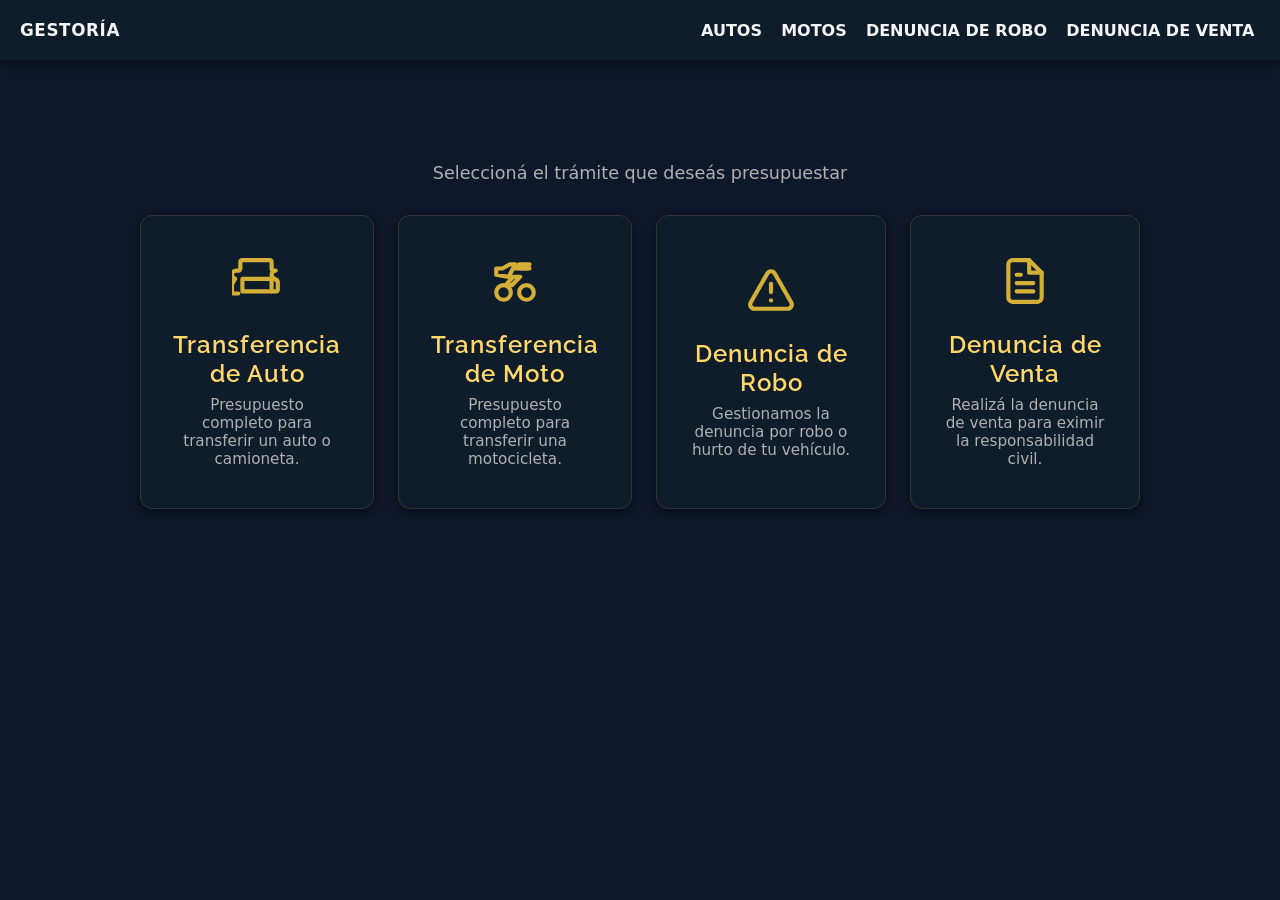
<file: index.html>
<!DOCTYPE html>
<html lang="es">
  <head>
    <meta charset="utf-8" />
    <meta name="viewport" content="width=device-width, initial-scale=1.0" />
    <title>GESTORÍA | Servicios</title>
    <link rel="stylesheet" href="styles.css?v=1.20" />

    <style>
      /* Estilos para las tarjetas de selección de trámite */
      .gestoria-grid {
        display: grid;
        grid-template-columns: 1fr; /* 1 columna en móvil */
        gap: 1.5rem;
        margin-top: 2rem;
        max-width: 1000px;
        margin-left: auto;
        margin-right: auto;
      }

      .tramite-card {
        display: flex;
        flex-direction: column;
        align-items: center;
        justify-content: center;
        background: var(--card);
        border: 1px solid #333;
        border-radius: var(--radius);
        padding: 2.5rem 2rem;
        text-align: center;
        text-decoration: none;
        color: var(--text);
        box-shadow: var(--shadow-2);

        /* Animación dinámica */
        transition: transform 0.3s ease, box-shadow 0.3s ease,
          border-color 0.3s ease;
      }

      .tramite-card:hover {
        transform: translateY(-8px);
        box-shadow: 0 10px 25px rgba(0, 0, 0, 0.4);
        border-color: var(--accent);
      }

      .tramite-card svg {
        width: 50px;
        height: 50px;
        stroke: var(--accent);
        margin-bottom: 1.5rem;
      }

      .tramite-card h3 {
        margin: 0;
        font-size: 1.5rem;
        color: var(--accent-2);
      }

      .tramite-card p {
        color: var(--muted);
        margin: 0.5rem 0 0;
        font-size: 0.95rem;
      }

      /* Responsive para 2 columnas en desktop */
      @media (min-width: 769px) {
        .gestoria-grid {
          grid-template-columns: 1fr 1fr; /* 2 columnas */
        }
      }

      /* Responsive para 4 columnas en desktop muy ancho */
      @media (min-width: 1200px) {
        .gestoria-grid {
          grid-template-columns: repeat(4, 1fr); /* 4 columnas */
        }
      }
    </style>
  </head>
  <body>
    <nav class="navbar" role="navigation" aria-label="Main navigation">
      <div
        class="hamburger"
        id="hamburger"
        aria-label="menu"
        aria-expanded="false"
        role="button"
        tabindex="0"
      >
        <span></span><span></span><span></span>
      </div>
      <a href="index.html#home" class="logo">GESTORÍA</a>
      <ul class="nav-links" id="nav-links">
        <li><a href="presupuestador.html?tipo=auto">AUTOS</a></li>
        <li><a href="presupuestador.html?tipo=moto">MOTOS</a></li>
        <li>
          <a href="presupuestador.html?tipo=denuncia_robo">DENUNCIA DE ROBO</a>
        </li>
        <li>
          <a href="presupuestador.html?tipo=denuncia_venta"
            >DENUNCIA DE VENTA</a
          >
        </li>
      </ul>
    </nav>

    <section id="gestoria-home" class="section">
      <div class="container">
      
        <p style="font-size: 1.1rem; color: var(--muted)">
          Seleccioná el trámite que deseás presupuestar
        </p>

        <div class="gestoria-grid">
          <a href="presupuestador.html?tipo=auto" class="tramite-card">
            <svg
              xmlns="http://www.w3.org/2000/svg"
              width="24"
              height="24"
              viewBox="0 0 24 24"
              fill="none"
              stroke="currentColor"
              stroke-width="2"
              stroke-linecap="round"
              stroke-linejoin="round"
            >
              <path
                d="M19 17h2c.6 0 1-.4 1-1v-3c0-.9-.7-1.7-1.5-1.9C19.7 10.6 19 10 19 9c0-1.1.9-2 2-2h-1c-.6 0-1-.4-1-1V3c0-.6-.4-1-1-1H5c-.6 0-1 .4-1 1v3c0 .6-.4 1-1 1H2c-1.1 0-2 .9-2 2c0 1 .7 1.6 1.5 1.9C.7 12.3 0 13.1 0 14v3c0 .6.4 1 1 1h2"
              />
              <path d="M7 17h10M6 11h12M5 17v-6h14v6H5z" />
            </svg>
            <h3>Transferencia de Auto</h3>
            <p>Presupuesto completo para transferir un auto o camioneta.</p>
          </a>

          <a href="presupuestador.html?tipo=moto" class="tramite-card">
            <svg
              xmlns="http://www.w3.org/2000/svg"
              width="24"
              height="24"
              viewBox="0 0 24 24"
              fill="none"
              stroke="currentColor"
              stroke-width="2"
              stroke-linecap="round"
              stroke-linejoin="round"
            >
              <circle cx="6.5" cy="17.5" r="3.5" />
              <circle cx="17.5" cy="17.5" r="3.5" />
              <path d="M12 4h-2.5L6 6H3v3l6 1 2-4h3L19 6h-3Z" />
              <path d="M10 14h.5l4-4h-3.5L8 13.5V14Z" />
              <path d="m14 4 1 2h3l1-2h-3Z" />
            </svg>
            <h3>Transferencia de Moto</h3>
            <p>Presupuesto completo para transferir una motocicleta.</p>
          </a>

          <a href="presupuestador.html?tipo=denuncia_robo" class="tramite-card">
            <svg
              xmlns="http://www.w3.org/2000/svg"
              width="24"
              height="24"
              viewBox="0 0 24 24"
              fill="none"
              stroke="currentColor"
              stroke-width="2"
              stroke-linecap="round"
              stroke-linejoin="round"
            >
              <path
                d="m21.73 18-8-14a2 2 0 0 0-3.46 0l-8 14A2 2 0 0 0 4 21h16a2 2 0 0 0 1.73-3Z"
              />
              <line x1="12" y1="9" x2="12" y2="13" />
              <line x1="12" y1="17" x2="12.01" y2="17" />
            </svg>
            <h3>Denuncia de Robo</h3>
            <p>Gestionamos la denuncia por robo o hurto de tu vehículo.</p>
          </a>

          <a
            href="presupuestador.html?tipo=denuncia_venta"
            class="tramite-card"
          >
            <svg
              xmlns="http://www.w3.org/2000/svg"
              width="24"
              height="24"
              viewBox="0 0 24 24"
              fill="none"
              stroke="currentColor"
              stroke-width="2"
              stroke-linecap="round"
              stroke-linejoin="round"
            >
              <path
                d="M14 2H6a2 2 0 0 0-2 2v16a2 2 0 0 0 2 2h12a2 2 0 0 0 2-2V8z"
              />
              <polyline points="14 2 14 8 20 8" />
              <line x1="16" y1="13" x2="8" y2="13" />
              <line x1="16" y1="17" x2="8" y2="17" />
              <polyline points="10 9 9 9 8 9" />
            </svg>
            <h3>Denuncia de Venta</h3>
            <p>
              Realizá la denuncia de venta para eximir la responsabilidad
              civil.
            </p>
          </a>
        </div>
      </div>
    </section>

    <script>
      // Script de la Navbar (hamburguesa)
      const hamburger = document.getElementById("hamburger");
      const navLinks = document.getElementById("nav-links");
      if (hamburger)
        hamburger.addEventListener("click", () => {
          navLinks.classList.toggle("active");
          hamburger.setAttribute(
            "aria-expanded",
            navLinks.classList.contains("active")
          );
        });
    </script>
  </body>
</html>
</file>
<file: styles.css>
/*styles.css*/

@import url("https://fonts.googleapis.com/css2?family=Raleway:wght@400;600&display=swap");
@import url("https://fonts.googleapis.com/css2?family=Gruppo&family=Roboto:ital,wght@0,100..900;1,100..900&display=swap");
:root {
  --nav-height: 60px;
  --bg: #0f172a;
  --card: #0f1c2a;
  --accent: #d4af37;
  --accent-2: #ffd76b;
  --muted: #b0b0b0;
  --text: #f5f5f5;
  --glass: rgba(255, 255, 255, 0.03);
  --shadow-1: 0 8px 24px rgba(0, 0, 0, 0.55);
  --shadow-2: 0 4px 12px rgba(0, 0, 0, 0.45);
  --radius: 12px;
  --radius-lg: 20px;
  --gap: 1.2rem;
  --break-sm: 768px;
  --break-md: 900px;
}

/* Reset y base */
* {
  box-sizing: border-box;
}
html,
body {
  height: 100%;
  margin: 0;
  background: var(--bg);
  color: var(--text);
  font-family: Inter, Poppins, system-ui, -apple-system, "Segoe UI", Roboto,
    "Helvetica Neue", Arial;
  scroll-behavior: smooth;
  -webkit-font-smoothing: antialiased;
  -moz-osx-font-smoothing: grayscale;
}
a {
  color: inherit;
  text-decoration: none;
}

body {
  padding-top: var(--nav-height);
}

.sr-only {
  position: absolute !important;
  height: 1px;
  width: 1px;
  overflow: hidden;
  clip: rect(1px, 1px, 1px, 1px);
  white-space: nowrap;
  border: 0;
  padding: 0;
  margin: -1px;
}
:focus {
  outline: 2px solid rgba(212, 175, 55, 0.18);
  outline-offset: 3px;
  border-radius: 6px;
}

/* NAVBAR */
.navbar {
  height: var(--nav-height);
  position: fixed;
  top: 0;
  left: 0;
  right: 0;
  display: flex;
  align-items: center;
  justify-content: space-between;
  padding: 0 1.25rem;
  z-index: 1400;
  background: #0f1c2a;
  backdrop-filter: blur(6px);
  box-shadow: var(--shadow-2);
}
.logo {
  font-weight: 700;
  font-size: 1.05rem;
  letter-spacing: 0.6px;
  text-decoration: none;
}
.nav-links {
display: flex;
gap: 0.5rem; /* <-- Asegúrate de haber aumentado este valor */
list-style: none;
margin: 0;
padding: 0;
align-items: center;
}
.nav-links a {
color: var(--text);
font-weight: 600;
padding: 0.35rem;
border-radius: 6px;
display: inline-block; /* <-- AÑADIDO */
transition: transform 0.2s ease-out, color 0.2s ease-out; /* <-- AÑADIDO */
}
.nav-links a svg {
    display: block; /* Para que ocupe su propio espacio */
    width: 30px;    /* Ancho del ícono */
    height: 30px;   /* Alto del ícono */
    stroke: currentColor; /* El color del ícono seguirá el color del texto del enlace */
    stroke-width: 2; /* Grosor del trazo */
}
.nav-links a:hover {
color: var(--accent);
transform: scale(1.1); /* <-- AÑADIDO (agranda un 10%) */
}
.hamburger {
  display: none;
  flex-direction: column;
  gap: 6px;
  cursor: pointer;
  padding: 6px;
  border-radius: 6px;
}
.hamburger span {
  width: 26px;
  height: 3px;
  background: var(--text);
  border-radius: 2px;
  transition: all 0.25s ease;
}
.hamburger[aria-expanded="true"] span:nth-child(1) {
  transform: translateY(6px) rotate(45deg);
}
.hamburger[aria-expanded="true"] span:nth-child(2) {
  opacity: 0;
}
.hamburger[aria-expanded="true"] span:nth-child(3) {
  transform: translateY(-6px) rotate(-45deg);
}

/* HERO */
.hero {
  position: relative;
  min-height: calc(100vh - var(--nav-height));
  min-height: calc(100svh - var(--nav-height));
  display: flex;
  align-items: flex-end;
  justify-content: center;
  text-align: center;
  padding: 0;
  margin-top: 0;
  overflow: hidden;
  background-color: #000;
}
.hero-bg {
  position: absolute;
  inset: 0;
  background-image: url("assets/fondo-hero1.jpg");
  background-size: cover;
  background-position: center;
  z-index: 0;
  opacity: 0;
  filter: brightness(0.2);
  animation: fadeInBackground 1.2s ease-out 0.1s forwards;
}
.hero-inner {
  position: relative;
  z-index: 10;
  max-width: 1200px;
  margin: 0 auto;
  color: #999696;
  text-align: center;
  padding: 1rem 1rem 6rem;
  opacity: 0;
  animation: fadeIn 1.2s ease-out 0.1s forwards;
}
@keyframes fadeInBackground {
  from {
    opacity: 0;
    filter: brightness(0.2);
  }
  to {
    opacity: 1;
    filter: brightness(1.5);
  }
}
@keyframes fadeInUp {
  to {
    opacity: 1;
    transform: none;
  }
}
@keyframes fadeIn {
  from {
    opacity: 0;
  }
  to {
    opacity: 1;
  }
}

/* BOTONES */
.btn {
  display: inline-flex;
  align-items: center;
  gap: 0.6rem;
  padding: 0.7rem 1rem;
  border-radius: 999px;
  font-weight: 700;
  border: 0;
  cursor: pointer;
}
.btn-primary {
  background: linear-gradient(90deg, var(--accent), var(--accent-2));
  color: #000;
}
.btn-ghost {
  background: transparent;
  color: var(--text);
  border: 1px solid var(--accent);
  padding: 0.6rem 0.9rem;
  border-radius: 8px;
  transition: all 0.2s ease-out;
}
.btn-ghost:hover {
  background: var(--accent);
  color: #000;
  box-shadow: 0 4px 12px rgba(212, 175, 55, 0.1);
}
.btn-whatsapp {
  background: var(--accent);
  color: #000;
  padding: 0.6rem 1rem;
  border-radius: 999px;
  font-weight: 700;
  display: inline-block;
  transition: all 0.2s ease-out;
}
.btn-whatsapp:hover,
.btn-whatsapp:focus {
  transform: translateY(-3px);
  filter: brightness(1.1);
  box-shadow: 0 5px 15px rgba(212, 175, 55, 0.25);
}
.btn-info-modal {
  margin-top: 1.5rem;
}

/* SECCIONES */
.section {
  padding: 2.5rem 1.25rem;
}
.container {
  width: 100%;
  max-width: 1200px;
  margin: 0 auto;
  text-align: center;
 padding-top: 45px;
}

/* TÍTULOS */
h1,
h2,
h3 {
  font-family: "Raleway", sans-serif;
  font-weight: 600;
  letter-spacing: 1px;
}
h2 {
  color: var(--accent);
  margin-bottom: 0.5rem;
  font-size: 2.2rem;
  text-transform: uppercase;
}
.hero-inner h1 {
  font-family: "Gruppo";
  margin: 36rem 0 0.5rem 0;
  font-size: 1.3rem;
  font-weight: 400;
  letter-spacing: 1px;
}

/* VEHÍCULOS GRID & CARD */
.vehiculos-container {
  display: grid !important;
  gap: var(--gap);
  grid-template-columns: repeat(auto-fit, minmax(260px, 1fr));
  margin-top: 1rem;
  visibility: visible !important;
  opacity: 1 !important;
}
.card {
  background: var(--card);
  border-radius: var(--radius);
  overflow: hidden;
  box-shadow: var(--shadow-1);
  transition: transform 0.28s cubic-bezier(0.2, 0.9, 0.2, 1), box-shadow 0.28s;
  display: flex;
  flex-direction: column;
}
.card:hover {
  transform: translateY(-6px);
  box-shadow: 0 18px 40px rgba(0, 0, 0, 0.6);
}
.card picture,
.card img {
  display: block;
}
.card-img {
  width: 100%;
  height: 240px;
  object-fit: cover;
  cursor: pointer;
  display: block;
}
.card-content {
  padding: 1rem;
  flex-direction: column;
  gap: 0.8rem;
  flex: 1;
  text-align: center;
}
.card h3 {
  margin: 0;
  font-size: 1.25rem;
  font-weight: 600;
}
.card .small {
  font-size: 0.88rem;
  color: var(--muted);
}
.card-desc {
  color: var(--muted);
  margin: 0;
}
.price {
  font-weight: 800;
  color: var(--accent);
  font-size: 1.05rem;
}
.btn-whatsapp-card {
  margin-top: 1.5rem;
  padding: 0.5rem 0.8rem;
  font-size: 0.9rem;
  align-self: center;
  max-width: max-content;
}
.badge {
  position: absolute;
  left: 12px;
  top: 12px;
  background: linear-gradient(90deg, var(--accent), var(--accent-2));
  color: #000;
  padding: 0.35rem 0.55rem;
  border-radius: 999px;
  font-weight: 700;
  font-size: 0.78rem;
  box-shadow: 0 6px 18px rgba(0, 0, 0, 0.35);
}
.card-actions {
  display: flex;
  gap: 0.6rem;
  margin-top: 0.6rem;
  justify-content: center;
}
.card-details {
  margin-top: 0.8rem;
  color: var(--muted);
  text-align: left;
  padding-top: 0.5rem;
  border-top: 1px dashed rgba(255, 255, 255, 0.03);
  display: none;
  opacity: 0;
  max-height: 0;
  overflow: hidden;
  transition: opacity 0.3s ease, max-height 0.3s ease, margin-top 0.3s ease,
    padding-top 0.3s ease;
}
.card-details.visible-details {
  opacity: 1;
  max-height: 500px;
  margin-top: 0.8rem;
  padding-top: 0.5rem;
  display: block;
}
.spec-list {
  list-style: none;
  padding: 0;
  margin: 0;
  display: grid;
  gap: 0.3rem;
  font-size: 0.93rem;
}
.spec-list li strong {
  color: var(--text);
  margin-right: 0.35rem;
}

/* MODAL GALERÍA */
.modal {
  position: fixed;
  inset: 0;
  display: none;
  align-items: center;
  justify-content: center;
  background: rgba(0, 0, 0, 0.7);
  z-index: 1500;
  padding: 1rem;
}
.modal[aria-hidden="false"] {
  display: flex;
}
.modal-card {
  background: linear-gradient(180deg, #0f0f0f, #161616);
  border-radius: var(--radius-lg);
  padding: 1rem;
  max-width: 800px;
  width: 100%;
  display: grid;
  grid-template-columns: 1fr;
  gap: 1rem;
  align-items: start;
  position: relative;
}

.modal-info {
  display: none;
}
.cerrar {
  position: absolute;
  top: 18px;
  right: 18px;
  background: transparent;
  color: var(--text);
  border: 0;
  font-size: 26px;
  cursor: pointer;
  padding: 0;
  line-height: 1;
  transition: color 0.2s ease;
}
.cerrar:hover {
  color: var(--accent);
}
.carrousel {
  display: flex;
  gap: 0.5rem;
  flex-wrap: wrap;
  margin-top: 0.5rem;
  align-items: center;
  justify-content: center;
}
/* Estilos compartidos para thumbs */
.carrousel .thumb {
  width: 70px;
  height: 50px;
  object-fit: cover;
  border-radius: 6px;
  cursor: pointer;
  border: 2px solid transparent;
  transition: border-color 0.18s;
  display: inline-block;
  vertical-align: middle;
}
.carrousel .thumb:hover {
  border-color: var(--accent);
}
.carrousel .thumb.active {
  border-color: var(--accent);
  box-shadow: 0 6px 18px rgba(212, 175, 55, 0.08);
}

/* CONTACTO Y MAPA */
.contact-grid {
  display: grid;
  grid-template-columns: 1fr;
  gap: 2rem;
  align-items: center;
}
.contact-grid h2 {
  margin-top: 0;
}
.map-container {
  margin-top: 1.2rem;
  border-radius: var(--radius-lg);
  overflow: hidden;
}
.map-container iframe {
  width: 100%;
  height: 350px;
  border: 0;
  display: block;
}

/* ANIMACIONES */
.fade-in {
  opacity: 0;
  transform: translateY(18px);
  transition: all 3s cubic-bezier(0.2, 0.8, 0.2, 1);
}
.fade-in.visible {
  opacity: 1;
  transform: none;
}

/* FOOTER Y SOCIAL ICONS */
footer {
  text-align: center;
  padding: 3rem 1rem 2rem;
  color: var(--muted);
  font-size: 0.9rem;
  margin-top: 2rem;
  border-top: 1px solid var(--glass);
}

.social-icons { 
  display: flex; 
  justify-content: center; 
  gap: 2.5rem; /* <--- AUMENTADO */
  margin-top: 2.5rem; 
}
.social-icons a { 
  color: var(--muted); 
  transition: color 0.2s ease, transform 0.2s ease; 
  display: inline-block; 
}

/* ESTILO AL PRESIONAR (Móvil y PC) */
.social-icons a:active {
  color: var(--accent);
  transform: translateY(-3px); 
}

.logo-ticker-section {
  padding-top: 1rem; /* Menos padding arriba */
  padding-bottom: 2rem; /* Más padding abajo */
  background-color: #0d0d0d; /* Fondo sutil si quieres */
  
}

.logo-ticker {
  width: 100%;
  overflow: hidden; /* Oculta lo que se sale */
  position: relative; /* Para posibles efectos de degradado */
  /* Opcional: Máscara con degradado en los bordes */
  -webkit-mask-image: linear-gradient(to right, transparent, black 20%, black 80%, transparent);
  mask-image: linear-gradient(to right, transparent, black 20%, black 80%, transparent);
}

.logo-ticker__track {
  display: flex;
  align-items: center; /* Centra verticalmente los logos */
  gap: 4rem; /* Espacio entre logos */
  list-style: none;
  margin: 0;
  padding: 1.5rem 0; /* Pequeño padding vertical */
  width: max-content; /* Se ajusta al contenido */
  
  /* Animación */
  animation: scroll 30s linear infinite; 
}

/* Pausar animación al pasar el mouse (opcional) */
.logo-ticker:hover .logo-ticker__track {
  animation-play-state: paused;
}

.logo-ticker__track li {
  flex-shrink: 0; /* Evita que los logos se achiquen */
}

.logo-ticker__track img {
  display: block; /* Quita espacio extra debajo */
  max-height: 100px; /* Altura máxima (ajusta según tus logos) */
  width: auto;     /* Ancho automático */
  filter: grayscale(1) brightness(0.8); /* Efecto B&N tenue */
  opacity: 0.8;
  transition: filter 0.3s ease, opacity 0.3s ease;
}

/* Efecto al pasar el mouse sobre un logo (opcional) */
.logo-ticker__track img:hover {
  filter: grayscale(0) brightness(1);
  opacity: 1;
}

/* Definición de la animación */
@keyframes scroll {
  from {
    transform: translateX(0);
  }
  to {
    /* Mueve hacia la izquierda la mitad del ancho total (porque duplicamos los logos) */
    transform: translateX(calc(-50% - (var(--logo-gap, 4rem) / 2))); 
  }
}

/* Ajuste para el gap en el cálculo de translateX */
:root { --logo-gap: 4rem; } /* Define el gap como variable CSS */
.logo-ticker__track { gap: var(--logo-gap);}

/* ESTILO HOVER (SOLO PC con mouse) */
@media (hover: hover) {
  .social-icons a:hover { 
    color: var(--accent); 
    transform: translateY(-3px); 
  }
}

/* Estilo del SVG */
.social-icons svg { 
  width: 28px; 
  height: 28px; 
  fill: currentColor; 
}

/* GRADIENTE HERO */
.hero::after {
  content: "";
  position: absolute;
  bottom: 0;
  left: 0;
  right: 0;
  height: 120px;
  background: linear-gradient(to bottom, rgba(13, 13, 13, 0), var(--bg));
  z-index: 1;
}

/* --- Estilos para Video Modal --- */
.media-container {
  position: relative;
  width: 100%;
  height: 450px; /* Ajustado para proporción ~16:9 */
  border-radius: 8px;
  background-color: #000;
  overflow: hidden;
}
.media-container > #imagen-principal,
.media-container > .video-container { /* Aplica a ambos contenedores de video */
  position: absolute;
  top: 0;
  left: 0;
  width: 100%;
  height: 100%; /* Ocupa la altura del .media-container */
  border-radius: 8px;
}
.modal-card img#imagen-principal {
  width: 100%;
  height: 100%;
  object-fit: cover;
  background-color: #000;
}
#youtube-iframe,
#local-video {
  width: 100%;
  height: 100%; /* Ocupa la altura de su contenedor (.video-container) */
  border: 0;
  /* object-fit: cover; <- No aplica a iframe, object-fit: contain; es default para video */
}
.thumb-video {
  background-color: #333;
  background-image: url('data:image/svg+xml;utf8,<svg xmlns="http://www.w3.org/2000/svg" viewBox="0 0 24 24" fill="white"><path d="M8 5v14l11-7z"/></svg>');
  background-size: 40%;
  background-position: center;
  background-repeat: no-repeat;
}

/* ========================================================= */
/* Modal de Información Simple */
/* ========================================================= */
.info-modal {
  position: fixed;
  inset: 0;
  display: none;
  align-items: center;
  justify-content: center;
  background: rgba(0, 0, 0, 0.85);
  z-index: 1600;
  padding: 1rem;
  backdrop-filter: blur(4px);
}
.info-modal[aria-hidden="false"] {
  display: flex;
}

/* --- TAMAÑOS ORIGINALES (PARA TODOS LOS INFO-MODAL) --- */
.info-modal-content {
  position: relative;
  background: var(--card);
  border-radius: var(--radius-lg);
  padding: 0.5rem;
  max-width: 600px; /* <-- TAMAÑO ORIGINAL */
  width: calc(100vw - 2rem);
  max-height: 90vh;
  box-shadow: var(--shadow-1);
}
.info-modal-content img {
  display: block;
  width: 100%;
  height: auto;
  max-height: 75vh; /* <-- TAMAÑO ORIGINAL */
  object-fit: contain;
  border-radius: var(--radius);
}

/* --- TAMAÑOS GRANDES SOLO PARA .modal-grande (DESKTOP) --- */
.info-modal.modal-grande .info-modal-content {
  max-width: 900px; /* <-- TAMAÑO GRANDE */
}
.info-modal.modal-grande .info-modal-content img {
  max-height: 88vh; /* <-- TAMAÑO GRANDE */
}

/* (ACTUALIZADO) Botón cerrar del modal de info */
.info-modal-cerrar {
  position: absolute;
  top: 10px;
  right: 10px;
  background: transparent;
  color: var(--text);
  border: 0;
  font-size: 26px;
  cursor: pointer;
  padding: 0;
  line-height: 1;
  transition: color 0.2s ease;
  z-index: 1610;
  width: auto;
  height: auto;
  border-radius: 0;
  box-shadow: none;
  font-weight: normal;
}
.info-modal-cerrar:hover {
  color: var(--accent);
  transform: none;
}

/* Botones Slider */
.info-modal-prev,
.info-modal-next {
  position: absolute;
  top: 50%;
  transform: translateY(-50%);
  background: rgba(0, 0, 0, 0.5);
  color: var(--text);
  border: none;
  font-size: 2rem;
  font-weight: bold;
  padding: 0.2rem 0.8rem;
  border-radius: 50%;
  cursor: pointer;
  z-index: 1605;
  display: none;
  line-height: 1;
  width: 40px;
  height: 40px;
  transition: background 0.2s ease;
}
.info-modal-prev:hover,
.info-modal-next:hover {
  background: rgba(0, 0, 0, 0.8);
}
.info-modal-prev {
  left: 10px;
}
.info-modal-next {
  right: 10px;
}
.info-modal.slider-active .info-modal-prev,
.info-modal.slider-active .info-modal-next {
  display: block;
}

/* ========================================================= */
/* RESPONSIVE */
/* ========================================================= */
@media (min-width: 901px) {
  .vehiculos-container {
    grid-template-columns: repeat(3, 1fr);
  }
}
@media (max-width: 900px) {
 
}
@media (max-width: 768px) {
  .hamburger {
    display: flex;
  }
  .nav-links {
    display: none;
    position: fixed;
    top: var(--nav-height);
    left: 0;
    background: #0f1c2a;
    width: 70%;
    height: auto;
    flex-direction: column;
    padding: 1.5rem;
    gap: 1rem;
    z-index: 1450;
    border-bottom-right-radius: var(--radius);
  }
  .nav-links.active {
    display: flex;
  }
  .nav-links a {
    padding: 0.6rem 0;
    border-radius: 6px;
  }
  .nav-links .hide-on-mobile {
    display: none;
  }
  .logo {
    order: 1;
  }
  .vehiculos-container {
    grid-template-columns: repeat(auto-fit, minmax(220px, 1fr));
  }
  .modal-card {
    grid-template-columns: 1fr;
    padding: 0.8rem;
  }

  .media-container {
    height: 225px; /* Ajustado para proporción ~16:9 */
  }
  #youtube-iframe,
  #local-video {
    height: 100%; /* Ocupa la altura del .media-container */
  }

  /* Ajusta tamaño thumbs en móvil */
  .carrousel .thumb {
    width: 60px;
    height: 45px;
  }
  .contact-grid {
    grid-template-columns: 1fr;
  }
  .hero {
    align-items: center;
  }
  .hero .hero-bg {
    background-size: 150% auto;
    background-repeat: no-repeat;
    animation: fadeInBackground 1.2s ease-out 0.1s forwards;
  }
  .hero .hero-inner {
    padding: 2rem 1rem;
  }
  .hero .hero-inner h1 {
    font-size: 1.1rem;
    margin: 20rem 0 0.5rem 0;
    font-family: "Gruppo";
  }
  h2 {
    font-size: 1.8rem;
  }
  .card-img {
    width: 100%;
    height: 250px;
    object-fit: cover;
    cursor: pointer;
    display: block;
  }

  /* Ajuste botón cerrar modal info en móvil */
  .info-modal-cerrar {
    top: 5px;
    right: 5px;
    font-size: 24px;
  }

  /* --- INICIO CORRECCIÓN MODAL INFO MÓVIL --- */
  
  /* ESTILOS GENERALES (MÁS PEQUEÑOS) PARA INFO-MODAL EN MÓVIL */
  .info-modal-content {
    max-width: calc(100vw - 4rem); /* Más margen */
    width: calc(100vw - 4rem); 
    max-height: 85vh; /* Altura normal */
  }
  .info-modal-content img {
    max-height: 70vh; /* Imagen un poco más baja */
    width: 100%; /* Asegura que no se desborde */
    height: auto; /* Mantiene proporción */
  }

  /* ESTILOS GRANDES (SOLO PARA .modal-grande EN MÓVIL, VAN DESPUÉS)*/
  .info-modal.modal-grande .info-modal-content {
    max-width: calc(100vw - 2rem); /* Menos margen (más ancho) */
    width: calc(100vw - 2rem); 
    max-height: 90vh; /* Más alto */
  }
  .info-modal.modal-grande .info-modal-content img {
    max-height: 85vh; /* Imagen más alta */
  }
  /* --- FIN CORRECCIÓN MODAL INFO MÓVIL --- */

  /* Ajuste botones slider en móvil */
  .info-modal-prev,
  .info-modal-next {
    font-size: 1.5rem;
    width: 35px;
    height: 35px;
    padding: 0.1rem 0.6rem;
  }
  .info-modal-prev {
    left: 5px;
  }
  .info-modal-next {
    right: 5px;
  }
}
@media (min-width: 769px) {
  .map-container iframe {
    max-width: 600px;
    margin: 0 auto;
    height: 350px;
    display: block;
  }
}

blockquote,
pre {
  max-width: 100%;
}
</file>
